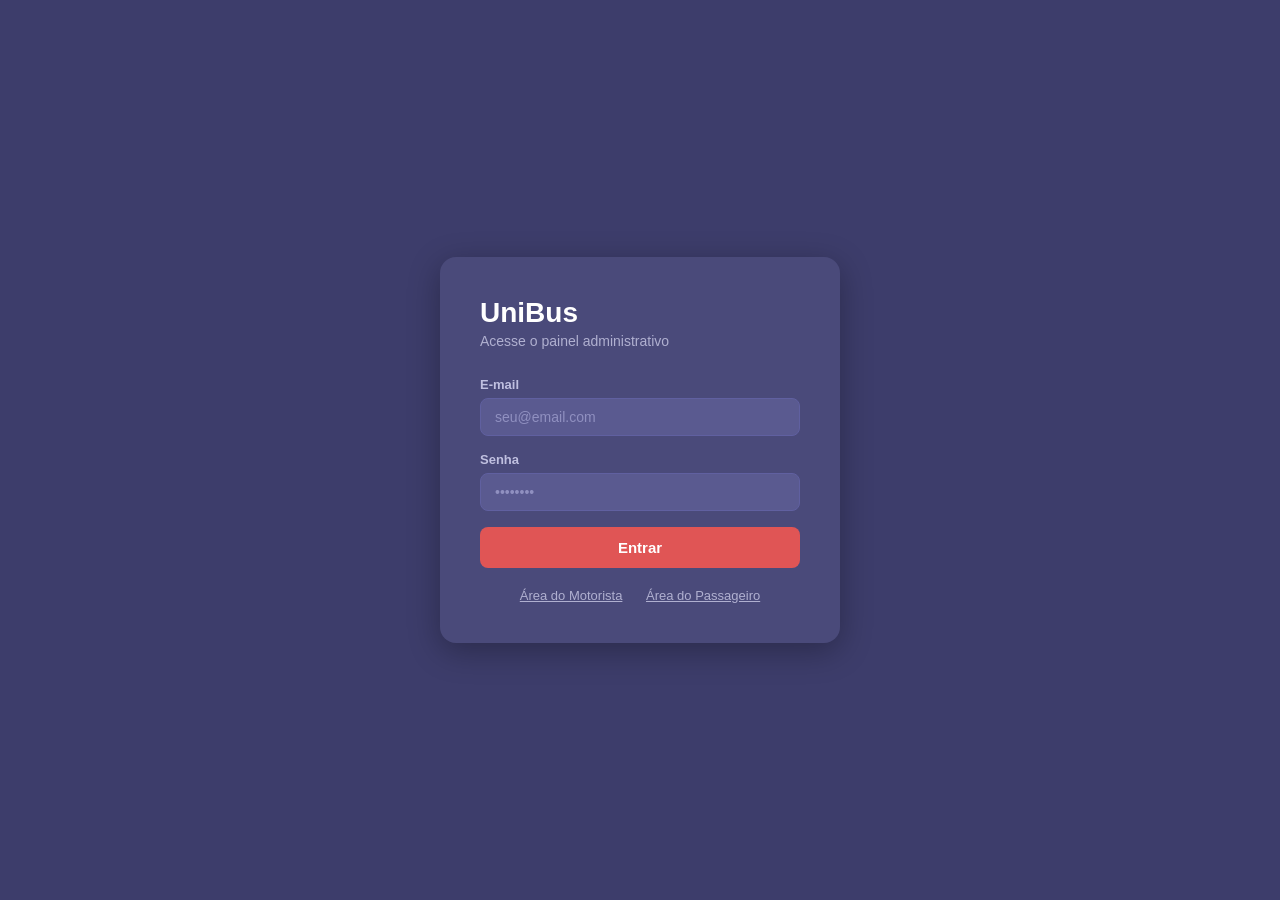
<file: web/index.html>
<!DOCTYPE html>
<html lang="pt-BR">
<head>
    <meta charset="UTF-8">
    <meta name="viewport" content="width=device-width, initial-scale=1.0">
    <title>UniBus — Login</title>
    <link rel="stylesheet" href="css/style.css">
</head>
<body>
    <div class="login-wrapper">
        <div class="login-card">
            <h1>UniBus</h1>
            <p>Acesse o painel administrativo</p>

            <div id="alert" class="alert alert-error" style="display:none;"></div>

            <div class="form-group">
                <label>E-mail</label>
                <input type="email" id="email" placeholder="seu@email.com">
            </div>

            <div class="form-group">
                <label>Senha</label>
                <input type="password" id="senha" placeholder="••••••••">
            </div>

            <button class="btn btn-primary" onclick="login()">Entrar</button>
            <div style="text-align:center; margin-top:20px; font-size:13px;">
            <a href="motorista/login.html" style="color:#b0b0d0; margin:0 10px;">Área do Motorista</a>
            <a href="passageiro/login.html" style="color:#b0b0d0; margin:0 10px;">Área do Passageiro</a>
</div>
        </div>
    </div>

    <script src="js/api.js"></script>
<script>
    async function login() {
        const email = document.getElementById('email').value;
        const senha = document.getElementById('senha').value;
        const alertBox = document.getElementById('alert');

        alertBox.style.display = 'none';

        if (!email || !senha) {
            alertBox.textContent = 'Preencha todos os campos.';
            alertBox.style.display = 'block';
            return;
        }

        const response = await api.post('/auth/login', { email, senha });

        if (!response || !response.ok) {
            alertBox.textContent = 'E-mail ou senha incorretos.';
            alertBox.style.display = 'block';
            return;
        }

        const data = await response.json();
        setToken(data.token);
        localStorage.setItem('usuario', data.nome);
        window.location.href = 'admin/dashboard.html';
    }

    if (getToken()) {
        window.location.href = 'admin/dashboard.html';
    }
</script>
</body>
</html>
</file>
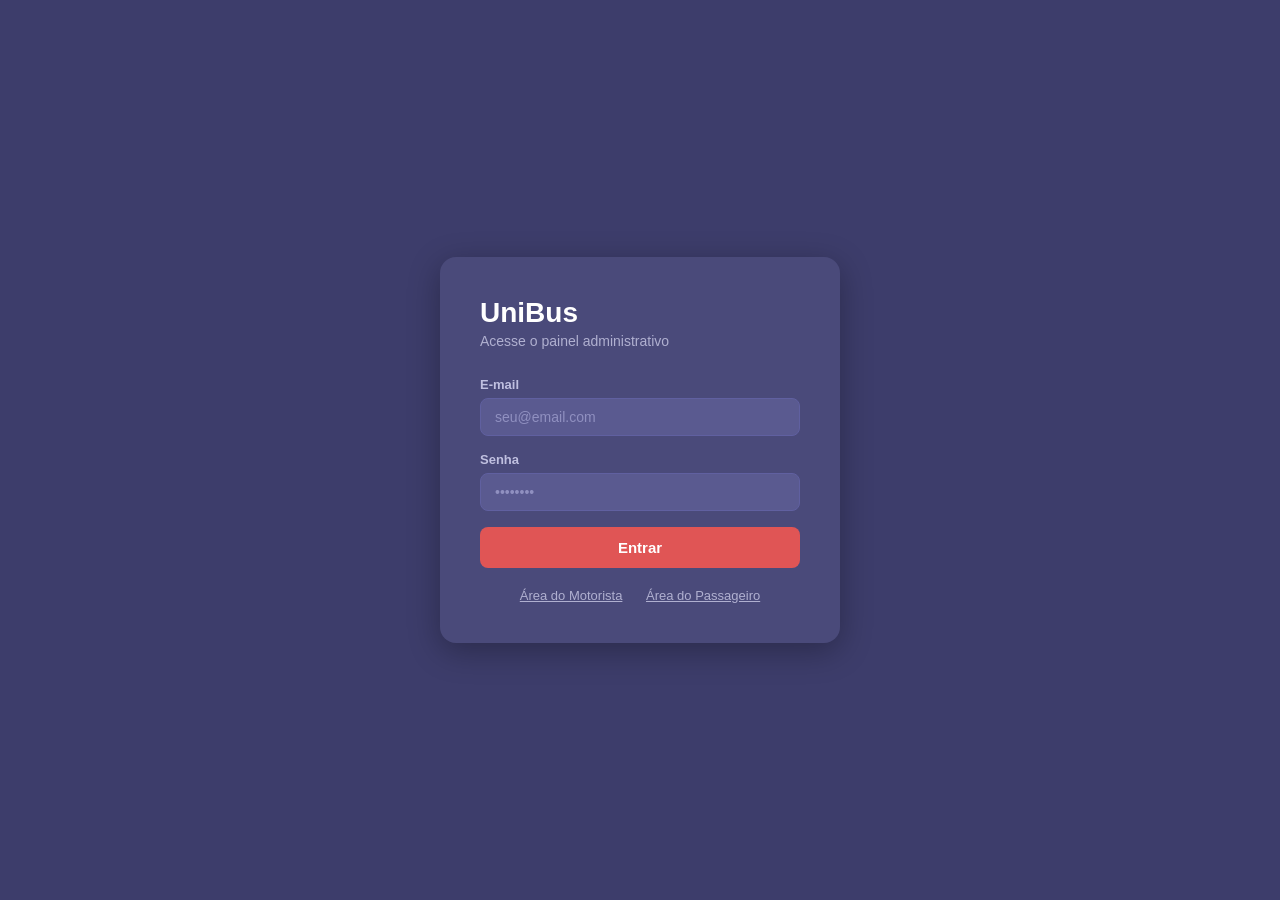
<file: web/admin/contratos.html>
<!DOCTYPE html>
<html lang="pt-BR">
<head>
    <meta charset="UTF-8">
    <meta name="viewport" content="width=device-width, initial-scale=1.0">
    <title>UniBus — Contratos</title>
    <link rel="stylesheet" href="../css/style.css">
</head>
<body>
    <nav class="navbar">
        <h2>UniBus</h2>
        <div style="display:flex; align-items:center; gap:16px;">
            <a href="dashboard.html" class="nav-link">Dashboard</a>
            <a href="motoristas.html" class="nav-link">Motoristas</a>
            <a href="rotas.html" class="nav-link">Rotas</a>
            <a href="contratos.html" class="nav-link">Contratos</a>
            <span id="nomeAdmin"></span>
            <button onclick="logout()">Sair</button>
        </div>
    </nav>

    <div class="container">
        <div class="grid-3" style="margin-top:24px;">
            <div class="stat-card">
                <div class="number" id="totalVigentes">—</div>
                <div class="label">Vigentes</div>
            </div>
            <div class="stat-card" style="border: 1px solid #f0a500;">
                <div class="number" id="totalAExpirar" style="color:#f0a500;">—</div>
                <div class="label">A Expirar</div>
            </div>
            <div class="stat-card" style="border: 1px solid #e05555;">
                <div class="number" id="totalExpirados" style="color:#e05555;">—</div>
                <div class="label">Expirados</div>
            </div>
        </div>

        <div class="table-wrapper">
            <div style="display:flex; justify-content:space-between; align-items:center; margin-bottom:16px;">
                <h2>Contratos</h2>
                <button class="btn btn-danger" onclick="abrirModal()">+ Novo Contrato</button>
            </div>

            <div style="display:flex; gap:10px; margin-bottom:16px;">
                <button class="btn btn-secondary" onclick="filtrar('todos')">Todos</button>
                <button class="btn btn-success" onclick="filtrar('VIGENTE')">Vigentes</button>
                <button class="btn btn-secondary" style="background:#f0a500;" onclick="filtrar('A_EXPIRAR')">A Expirar</button>
                <button class="btn btn-danger" onclick="filtrar('EXPIRADO')">Expirados</button>
            </div>

            <table>
                <thead>
                    <tr>
                        <th>Passageiro</th>
                        <th>Rota</th>
                        <th>Início</th>
                        <th>Fim</th>
                        <th>Status</th>
                        <th>Ações</th>
                    </tr>
                </thead>
                <tbody id="tabelaContratos"></tbody>
            </table>
        </div>
    </div>

    <!-- Modal novo contrato -->
    <div class="modal-overlay" id="modal">
        <div class="modal">
            <h3>Novo Contrato</h3>
            <div class="form-group">
                <label>Passageiro</label>
                <select id="passageiroId"></select>
            </div>
            <div class="form-group">
                <label>Rota</label>
                <select id="rotaId"></select>
            </div>
            <div class="form-group">
                <label>Data de Início</label>
                <input type="date" id="dataInicio">
            </div>
            <div class="form-group">
                <label>Data de Fim</label>
                <input type="date" id="dataFim">
            </div>
            <div class="modal-actions">
                <button class="btn btn-secondary" onclick="fecharModal()">Cancelar</button>
                <button class="btn btn-danger" onclick="criarContrato()">Salvar</button>
            </div>
        </div>
    </div>

    <!-- Modal renovar -->
    <div class="modal-overlay" id="modalRenovar">
        <div class="modal">
            <h3>Renovar Contrato</h3>
            <input type="hidden" id="contratoIdRenovar">
            <div class="form-group">
                <label>Nova Data de Fim</label>
                <input type="date" id="novaDataFim">
            </div>
            <div class="modal-actions">
                <button class="btn btn-secondary" onclick="fecharModalRenovar()">Cancelar</button>
                <button class="btn btn-success" onclick="renovarContrato()">Renovar</button>
            </div>
        </div>
    </div>

    <script src="../js/api.js"></script>
    <script>
        if (!getToken()) window.location.href = '../index.html';
        document.getElementById('nomeAdmin').textContent = localStorage.getItem('usuario') || 'Admin';

        let todosContratos = [];

        async function carregarDados() {
            const [contratos, passageiros, rotas] = await Promise.all([
                api.get('/contratos').then(r => r.json()),
                api.get('/passageiros').then(r => r.json()),
                api.get('/rotas').then(r => r.json()),
            ]);

            todosContratos = contratos;

            document.getElementById('totalVigentes').textContent = contratos.filter(c => c.status === 'VIGENTE').length;
            document.getElementById('totalAExpirar').textContent = contratos.filter(c => c.status === 'A_EXPIRAR').length;
            document.getElementById('totalExpirados').textContent = contratos.filter(c => c.status === 'EXPIRADO').length;

            const selectPassageiro = document.getElementById('passageiroId');
            selectPassageiro.innerHTML = passageiros.map(p => `<option value="${p.id}">${p.nome}</option>`).join('');

            const selectRota = document.getElementById('rotaId');
            selectRota.innerHTML = rotas.map(r => `<option value="${r.id}">${r.nome}</option>`).join('');

            renderTabela(contratos);
        }

        function renderTabela(contratos) {
            const tbody = document.getElementById('tabelaContratos');
            tbody.innerHTML = contratos.map(c => `
                <tr>
                    <td>${c.passageiroNome}</td>
                    <td>${c.rotaNome}</td>
                    <td>${c.dataInicio}</td>
                    <td>${c.dataFim}</td>
                    <td><span class="badge ${badgeClass(c.status)}">${statusLabel(c.status)}</span></td>
                    <td>
                        <button class="btn btn-success" style="padding:4px 10px; font-size:12px;" onclick="abrirRenovar(${c.id})">Renovar</button>
                    </td>
                </tr>
            `).join('');
        }

        function filtrar(status) {
            if (status === 'todos') return renderTabela(todosContratos);
            renderTabela(todosContratos.filter(c => c.status === status));
        }

        function badgeClass(status) {
            if (status === 'VIGENTE') return 'badge-success';
            if (status === 'A_EXPIRAR') return 'badge-warning';
            return 'badge-danger';
        }

        function statusLabel(status) {
            if (status === 'VIGENTE') return 'Vigente';
            if (status === 'A_EXPIRAR') return 'A Expirar';
            return 'Expirado';
        }

        function abrirModal() {
            document.getElementById('modal').classList.add('active');
        }

        function fecharModal() {
            document.getElementById('modal').classList.remove('active');
        }

        function abrirRenovar(id) {
            document.getElementById('contratoIdRenovar').value = id;
            document.getElementById('modalRenovar').classList.add('active');
        }

        function fecharModalRenovar() {
            document.getElementById('modalRenovar').classList.remove('active');
        }

        async function criarContrato() {
            const body = {
                passageiroId: parseInt(document.getElementById('passageiroId').value),
                rotaId: parseInt(document.getElementById('rotaId').value),
                dataInicio: document.getElementById('dataInicio').value,
                dataFim: document.getElementById('dataFim').value,
            };
            const response = await api.post('/contratos', body);
            if (response && response.ok) {
                fecharModal();
                carregarDados();
            }
        }

        async function renovarContrato() {
            const id = document.getElementById('contratoIdRenovar').value;
            const novaDataFim = document.getElementById('novaDataFim').value;
            const response = await api.patch(`/contratos/${id}/renovar?novaDataFim=${novaDataFim}`);
            if (response && response.ok) {
                fecharModalRenovar();
                carregarDados();
            }
        }

        carregarDados();
    </script>
</body>
</html>
</file>
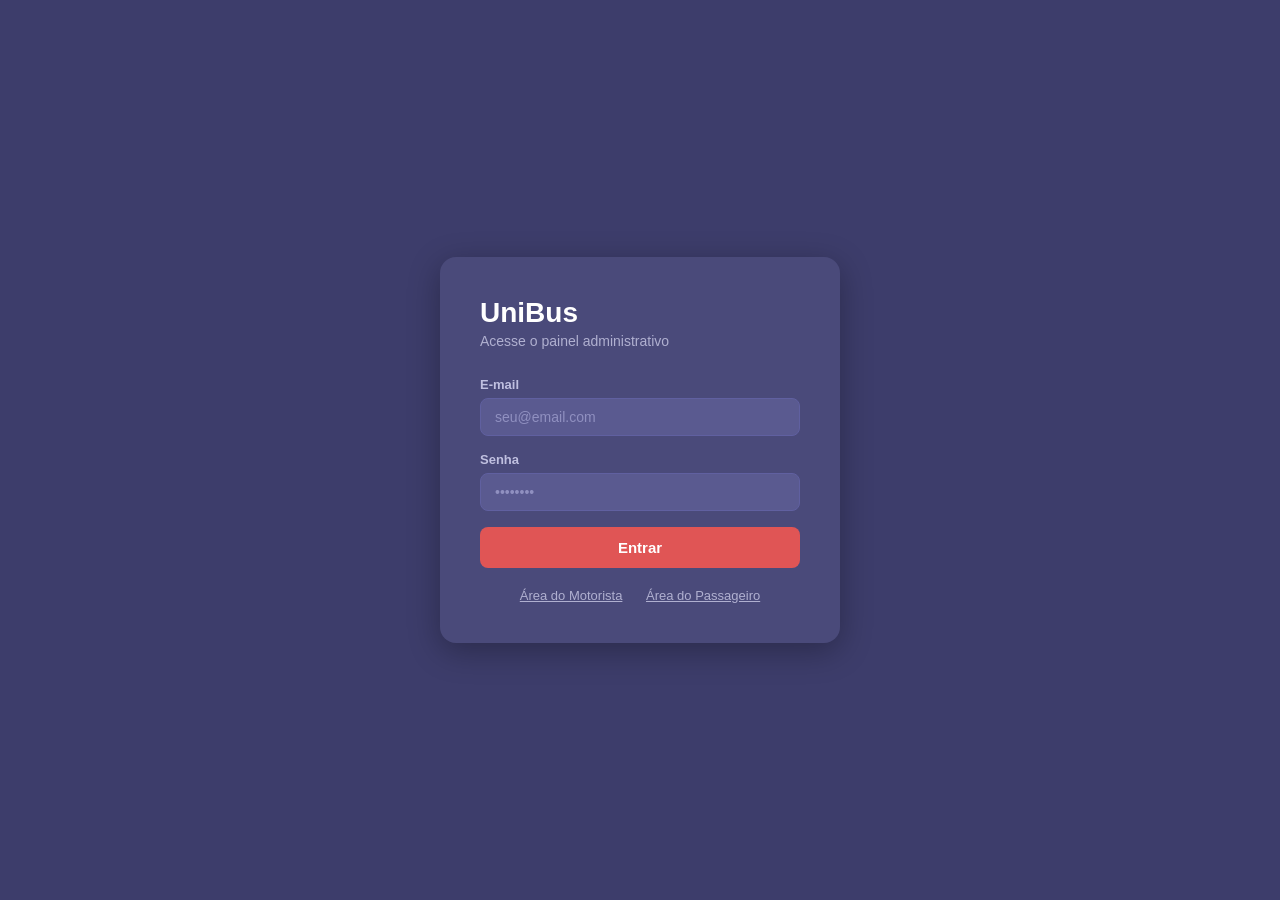
<file: web/admin/dashboard.html>
<!DOCTYPE html>
<html lang="pt-BR">
<head>
    <meta charset="UTF-8">
    <meta name="viewport" content="width=device-width, initial-scale=1.0">
    <title>UniBus — Dashboard</title>
    <link rel="stylesheet" href="../css/style.css">
</head>
<body>
    <nav class="navbar">
        <h2>UniBus</h2>
        <div style="display:flex; align-items:center; gap:16px;">
            <a href="motoristas.html" class="nav-link">Motoristas</a>
            <a href="rotas.html" class="nav-link">Rotas</a>
            <a href="contratos.html" class="nav-link">Contratos</a>
            <span id="nomeAdmin"></span>
            <button onclick="logout()">Sair</button>
        </div>
    </nav>

    <div class="container">
        <div class="grid-3" style="margin-top:24px;">
            <div class="stat-card" onclick="window.location.href='motoristas.html'" style="cursor:pointer;">
                <div class="number" id="totalMotoristas">—</div>
                <div class="label">Motoristas</div>
            </div>
            <div class="stat-card" onclick="window.location.href='rotas.html'" style="cursor:pointer;">
                <div class="number" id="totalRotas">—</div>
                <div class="label">Rotas</div>
            </div>
            <div class="stat-card" onclick="window.location.href='contratos.html'" style="cursor:pointer;">
                <div class="number" id="totalContratos">—</div>
                <div class="label">Contratos</div>
            </div>
        </div>

        <div class="table-wrapper">
            <div style="display:flex; justify-content:space-between; align-items:center; margin-bottom:16px;">
                <h2>Motoristas</h2>
                <button class="btn btn-danger" onclick="window.location.href='motoristas.html'">Ver todos</button>
            </div>
            <table>
                <thead>
                    <tr>
                        <th>Nome</th>
                        <th>Email</th>
                        <th>CNH</th>
                        <th>Vencimento CNH</th>
                        <th>Status</th>
                    </tr>
                </thead>
                <tbody id="tabelaMotoristas"></tbody>
            </table>
        </div>
    </div>

    <script src="../js/api.js"></script>
    <script>
        if (!getToken()) window.location.href = '../index.html';

        document.getElementById('nomeAdmin').textContent = localStorage.getItem('usuario') || 'Admin';

        async function carregarDados() {
            const [motoristas, rotas] = await Promise.all([
                api.get('/motoristas').then(r => r.json()),
                api.get('/rotas').then(r => r.json()),
            ]);

            document.getElementById('totalMotoristas').textContent = motoristas.length;
            document.getElementById('totalRotas').textContent = rotas.length;
            document.getElementById('totalContratos').textContent = '—';

            const tbody = document.getElementById('tabelaMotoristas');
            tbody.innerHTML = motoristas.map(m => `
                <tr>
                    <td>${m.nome}</td>
                    <td>${m.email}</td>
                    <td>${m.numeroCnh || '—'}</td>
                    <td>${m.vencimentoCnh || '—'}</td>
                    <td><span class="badge ${m.ativo ? 'badge-success' : 'badge-danger'}">${m.ativo ? 'Ativo' : 'Inativo'}</span></td>
                </tr>
            `).join('');
        }

        carregarDados();
    </script>
</body>
</html>
</file>
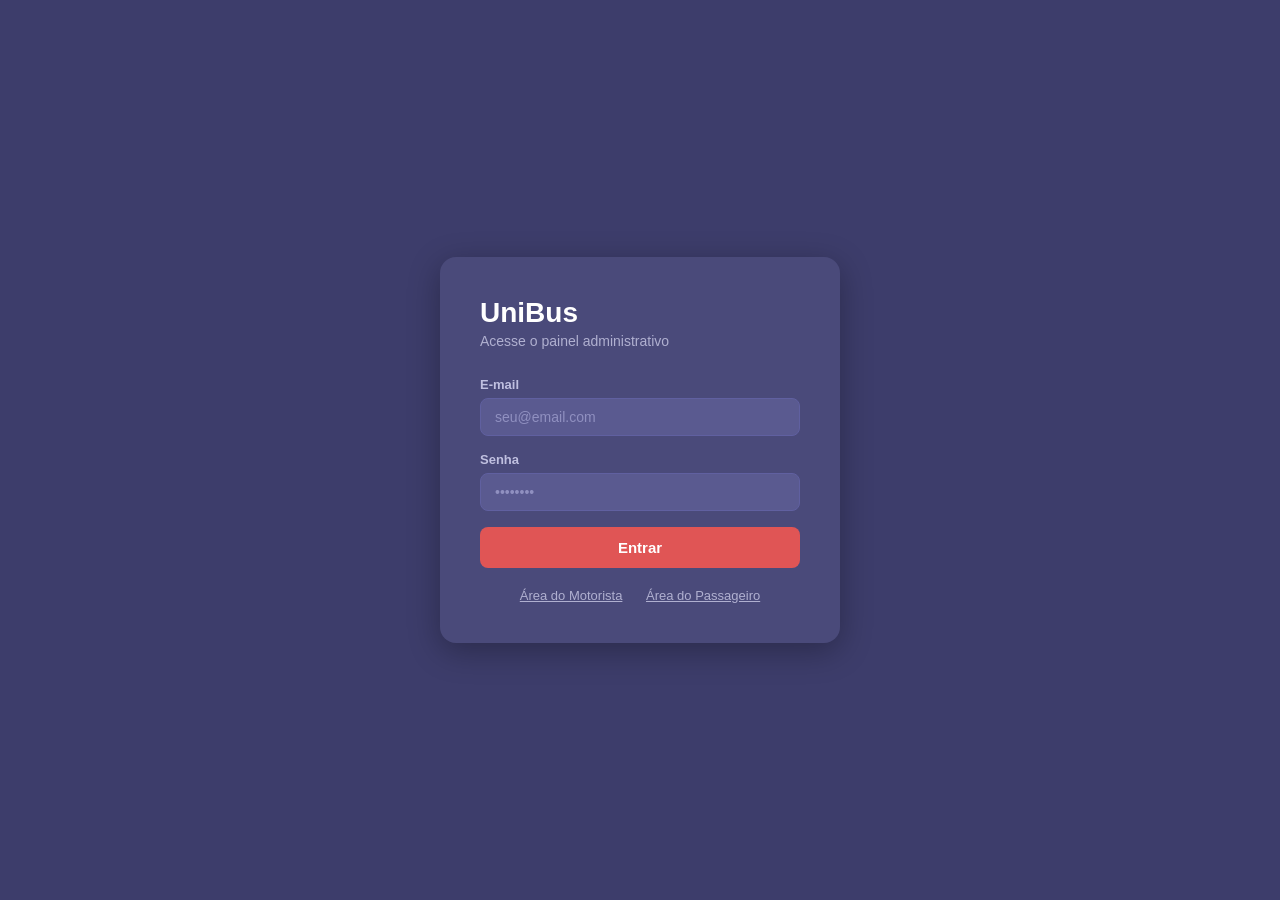
<file: web/admin/motoristas.html>
<!DOCTYPE html>
<html lang="pt-BR">
<head>
    <meta charset="UTF-8">
    <meta name="viewport" content="width=device-width, initial-scale=1.0">
    <title>UniBus — Motoristas</title>
    <link rel="stylesheet" href="../css/style.css">
</head>
<body>
    <nav class="navbar">
        <h2>UniBus</h2>
        <div style="display:flex; align-items:center; gap:16px;">
            <a href="dashboard.html" class="nav-link">Dashboard</a>
            <a href="motoristas.html" class="nav-link">Motoristas</a>
            <a href="rotas.html" class="nav-link">Rotas</a>
            <a href="contratos.html" class="nav-link">Contratos</a>
            <span id="nomeAdmin"></span>
            <button onclick="logout()">Sair</button>
        </div>
    </nav>

    <div class="container">
        <div class="table-wrapper" style="margin-top:24px;">
            <div style="display:flex; justify-content:space-between; align-items:center; margin-bottom:16px;">
                <h2>Motoristas</h2>
                <button class="btn btn-danger" onclick="abrirModal()">+ Novo Motorista</button>
            </div>
            <table>
                <thead>
                    <tr>
                        <th>Nome</th>
                        <th>Email</th>
                        <th>Telefone</th>
                        <th>CNH</th>
                        <th>Vencimento CNH</th>
                        <th>Status</th>
                        <th>Ações</th>
                    </tr>
                </thead>
                <tbody id="tabelaMotoristas"></tbody>
            </table>
        </div>
    </div>

    <!-- Modal novo motorista -->
    <div class="modal-overlay" id="modal">
        <div class="modal">
            <h3 id="modalTitulo">Novo Motorista</h3>
            <input type="hidden" id="motoristaId">
            <div class="form-group">
                <label>Nome</label>
                <input type="text" id="nome" placeholder="Nome completo">
            </div>
            <div class="form-group">
                <label>Email</label>
                <input type="email" id="email" placeholder="email@exemplo.com">
            </div>
            <div class="form-group" id="senhaGroup">
                <label>Senha</label>
                <input type="password" id="senha" placeholder="••••••••">
            </div>
            <div class="form-group">
                <label>CPF</label>
                <input type="text" id="cpf" placeholder="00000000000">
            </div>
            <div class="form-group">
                <label>Telefone</label>
                <input type="text" id="telefone" placeholder="48999999999">
            </div>
            <div class="form-group">
                <label>Número CNH</label>
                <input type="text" id="numeroCnh" placeholder="00000000000">
            </div>
            <div class="form-group">
                <label>Vencimento CNH</label>
                <input type="date" id="vencimentoCnh">
            </div>
            <div class="modal-actions">
                <button class="btn btn-secondary" onclick="fecharModal()">Cancelar</button>
                <button class="btn btn-danger" id="btnSalvar" onclick="salvar()">Salvar</button>
            </div>
        </div>
    </div>

    <script src="../js/api.js"></script>
    <script>
        if (!getToken()) window.location.href = '../index.html';
        document.getElementById('nomeAdmin').textContent = localStorage.getItem('usuario') || 'Admin';

        let modoEdicao = false;

        async function carregarMotoristas() {
            const motoristas = await api.get('/motoristas').then(r => r.json());
            const tbody = document.getElementById('tabelaMotoristas');
            tbody.innerHTML = motoristas.map(m => `
                <tr>
                    <td>${m.nome}</td>
                    <td>${m.email}</td>
                    <td>${m.telefone || '—'}</td>
                    <td>${m.numeroCnh || '—'}</td>
                    <td>${m.vencimentoCnh || '—'}</td>
                    <td><span class="badge ${m.ativo ? 'badge-success' : 'badge-danger'}">${m.ativo ? 'Ativo' : 'Inativo'}</span></td>
                    <td style="display:flex; gap:8px;">
                        <button class="btn btn-secondary" style="padding:4px 10px; font-size:12px;" onclick="abrirEdicao(${m.id}, '${m.nome}', '${m.email}', '${m.telefone || ''}', '${m.numeroCnh || ''}', '${m.vencimentoCnh || ''}')">Editar</button>
                        ${m.ativo ? `<button class="btn btn-danger" style="padding:4px 10px; font-size:12px;" onclick="desativar(${m.id})">Desativar</button>` : ''}
                    </td>
                </tr>
            `).join('');
        }

        function abrirModal() {
            modoEdicao = false;
            document.getElementById('modalTitulo').textContent = 'Novo Motorista';
            document.getElementById('motoristaId').value = '';
            document.getElementById('nome').value = '';
            document.getElementById('email').value = '';
            document.getElementById('senha').value = '';
            document.getElementById('cpf').value = '';
            document.getElementById('telefone').value = '';
            document.getElementById('numeroCnh').value = '';
            document.getElementById('vencimentoCnh').value = '';
            document.getElementById('senhaGroup').style.display = 'block';
            document.getElementById('email').disabled = false;
            document.getElementById('cpf').disabled = false;
            document.getElementById('modal').classList.add('active');
        }

        function abrirEdicao(id, nome, email, telefone, numeroCnh, vencimentoCnh) {
            modoEdicao = true;
            document.getElementById('modalTitulo').textContent = 'Editar Motorista';
            document.getElementById('motoristaId').value = id;
            document.getElementById('nome').value = nome;
            document.getElementById('email').value = email;
            document.getElementById('telefone').value = telefone;
            document.getElementById('numeroCnh').value = numeroCnh;
            document.getElementById('vencimentoCnh').value = vencimentoCnh;
            document.getElementById('senhaGroup').style.display = 'none';
            document.getElementById('email').disabled = true;
            document.getElementById('cpf').disabled = true;
            document.getElementById('modal').classList.add('active');
        }

        function fecharModal() {
            document.getElementById('modal').classList.remove('active');
        }

        async function salvar() {
            if (modoEdicao) {
                const id = document.getElementById('motoristaId').value;
                const body = {
                    nome: document.getElementById('nome').value,
                    telefone: document.getElementById('telefone').value,
                    numeroCnh: document.getElementById('numeroCnh').value,
                    vencimentoCnh: document.getElementById('vencimentoCnh').value,
                };
                const response = await api.put(`/motoristas/${id}`, body);
                if (response && response.ok) { fecharModal(); carregarMotoristas(); }
            } else {
                const body = {
                    nome: document.getElementById('nome').value,
                    email: document.getElementById('email').value,
                    senha: document.getElementById('senha').value,
                    cpf: document.getElementById('cpf').value,
                    telefone: document.getElementById('telefone').value,
                    numeroCnh: document.getElementById('numeroCnh').value,
                    vencimentoCnh: document.getElementById('vencimentoCnh').value,
                };
                const response = await api.post('/motoristas', body);
                if (response && response.ok) { fecharModal(); carregarMotoristas(); }
            }
        }

        async function desativar(id) {
            if (!confirm('Desativar este motorista?')) return;
            const response = await api.delete(`/motoristas/${id}`);
            if (response && response.ok) carregarMotoristas();
        }

        carregarMotoristas();
    </script>
</body>
</html>
</file>
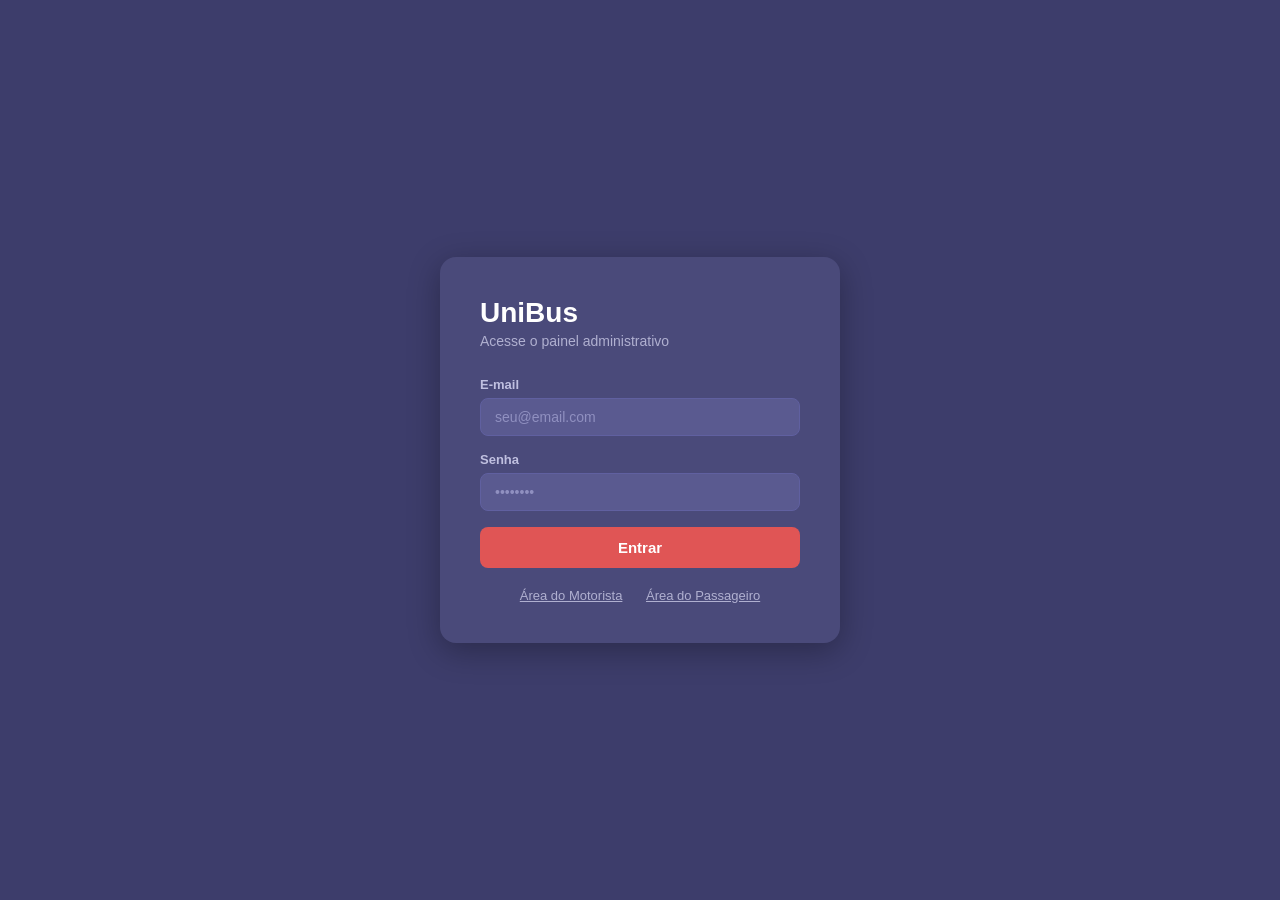
<file: web/admin/rotas.html>
<!DOCTYPE html>
<html lang="pt-BR">
<head>
    <meta charset="UTF-8">
    <meta name="viewport" content="width=device-width, initial-scale=1.0">
    <title>UniBus — Rotas</title>
    <link rel="stylesheet" href="../css/style.css">
</head>
<body>
    <nav class="navbar">
        <h2>UniBus</h2>
        <div style="display:flex; align-items:center; gap:16px;">
            <a href="dashboard.html" class="nav-link">Inicio</a>
            <a href="motoristas.html" class="nav-link">Motoristas</a>
            <a href="rotas.html" class="nav-link">Rotas</a>
            <a href="contratos.html" class="nav-link">Contratos</a>
            <span id="nomeAdmin"></span>
            <button onclick="logout()">Sair</button>
        </div>
    </nav>

    <div class="container">
        <div class="table-wrapper" style="margin-top:24px;">
            <div style="display:flex; justify-content:space-between; align-items:center; margin-bottom:16px;">
                <h2>Rotas</h2>
                <button class="btn btn-danger" onclick="abrirModal()">+ Nova Rota</button>
            </div>
            <table>
                <thead>
                    <tr>
                        <th>Nome</th>
                        <th>Descrição</th>
                        <th>Saída</th>
                        <th>Retorno</th>
                        <th>Status</th>
                        <th>Ações</th>
                    </tr>
                </thead>
                <tbody id="tabelaRotas"></tbody>
            </table>
        </div>

        <!-- Seção de passageiros da rota -->
        <div class="table-wrapper" id="secaoPassageiros" style="display:none;">
            <div style="display:flex; justify-content:space-between; align-items:center; margin-bottom:16px;">
                <h2 id="tituloPassageiros">Passageiros</h2>
                <button class="btn btn-secondary" onclick="fecharPassageiros()">Fechar</button>
            </div>
            <table>
                <thead>
                    <tr>
                        <th>Nome</th>
                        <th>Email</th>
                        <th>Endereço Padrão</th>
                        <th>Status</th>
                    </tr>
                </thead>
                <tbody id="tabelaPassageiros"></tbody>
            </table>
        </div>
    </div>

    <!-- Modal nova rota -->
    <div class="modal-overlay" id="modal">
        <div class="modal">
            <h3>Nova Rota</h3>
            <div class="form-group">
                <label>Nome</label>
                <input type="text" id="nome" placeholder="Nome da rota">
            </div>
            <div class="form-group">
                <label>Descrição</label>
                <input type="text" id="descricao" placeholder="Descrição">
            </div>
            <div class="form-group">
                <label>Horário de Saída</label>
                <input type="time" id="horarioSaida">
            </div>
            <div class="form-group">
                <label>Horário de Retorno</label>
                <input type="time" id="horarioRetorno">
            </div>
            <div class="modal-actions">
                <button class="btn btn-secondary" onclick="fecharModal()">Cancelar</button>
                <button class="btn btn-danger" onclick="criarRota()">Salvar</button>
            </div>
        </div>
    </div>

    <script src="../js/api.js"></script>
    <script>
        if (!getToken()) window.location.href = '../index.html';
        document.getElementById('nomeAdmin').textContent = localStorage.getItem('usuario') || 'Admin';

        let todasRotas = [];
        let todosPassageiros = [];

        async function carregarDados() {
            const [rotas, passageiros] = await Promise.all([
                api.get('/rotas').then(r => r.json()),
                api.get('/passageiros').then(r => r.json()),
            ]);

            todasRotas = rotas;
            todosPassageiros = passageiros;

            renderRotas(rotas);
        }

        function renderRotas(rotas) {
            const tbody = document.getElementById('tabelaRotas');
            tbody.innerHTML = rotas.map(r => `
                <tr>
                    <td>${r.nome}</td>
                    <td>${r.descricao || '—'}</td>
                    <td>${r.horarioSaida || '—'}</td>
                    <td>${r.horarioRetorno || '—'}</td>
                    <td><span class="badge ${r.ativa ? 'badge-success' : 'badge-danger'}">${r.ativa ? 'Ativa' : 'Inativa'}</span></td>
                    <td style="display:flex; gap:8px;">
                        <button class="btn btn-secondary" style="padding:4px 10px; font-size:12px;" onclick="verPassageiros(${r.id}, '${r.nome}')">Passageiros</button>
                        <button class="btn btn-danger" style="padding:4px 10px; font-size:12px;" onclick="desativarRota(${r.id})">Desativar</button>
                    </td>
                </tr>
            `).join('');
        }

        function verPassageiros(rotaId, rotaNome) {
            const passageiros = todosPassageiros.filter(p => p.rotaId === rotaId);
            document.getElementById('tituloPassageiros').textContent = `Passageiros — ${rotaNome}`;
            const tbody = document.getElementById('tabelaPassageiros');
            tbody.innerHTML = passageiros.length === 0
                ? `<tr><td colspan="4" style="text-align:center; color:#9090c0;">Nenhum passageiro nesta rota</td></tr>`
                : passageiros.map(p => `
                    <tr>
                        <td>${p.nome}</td>
                        <td>${p.email}</td>
                        <td>${p.enderecoPadrao || '—'}</td>
                        <td><span class="badge ${p.ativo ? 'badge-success' : 'badge-danger'}">${p.ativo ? 'Ativo' : 'Inativo'}</span></td>
                    </tr>
                `).join('');
            document.getElementById('secaoPassageiros').style.display = 'block';
            document.getElementById('secaoPassageiros').scrollIntoView({ behavior: 'smooth' });
        }

        function fecharPassageiros() {
            document.getElementById('secaoPassageiros').style.display = 'none';
        }

        async function desativarRota(id) {
            if (!confirm('Desativar esta rota?')) return;
            const response = await api.delete(`/rotas/${id}`);
            if (response && response.ok) carregarDados();
        }

        function abrirModal() {
            document.getElementById('modal').classList.add('active');
        }

        function fecharModal() {
            document.getElementById('modal').classList.remove('active');
        }

        async function criarRota() {
            const body = {
                nome: document.getElementById('nome').value,
                descricao: document.getElementById('descricao').value,
                horarioSaida: document.getElementById('horarioSaida').value,
                horarioRetorno: document.getElementById('horarioRetorno').value,
            };
            const response = await api.post('/rotas', body);
            if (response && response.ok) {
                fecharModal();
                carregarDados();
            }
        }

        carregarDados();
    </script>
</body>
</html>
</file>
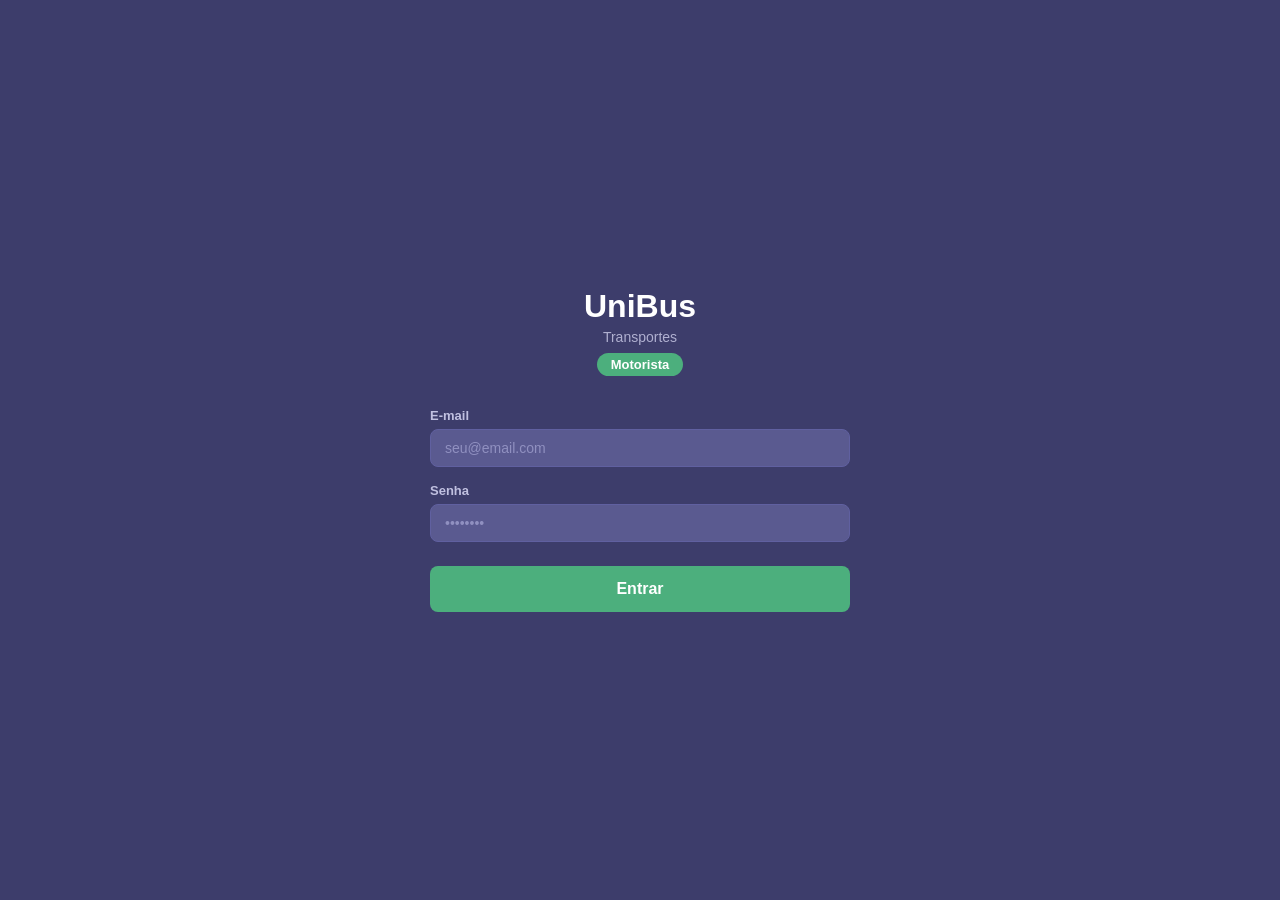
<file: web/motorista/login.html>
<!DOCTYPE html>
<html lang="pt-BR">
<head>
    <meta charset="UTF-8">
    <meta name="viewport" content="width=device-width, initial-scale=1.0">
    <title>UniBus — Motorista</title>
    <link rel="stylesheet" href="../css/style.css">
    <style>
        body {
            background-color: #3d3d6b;
            display: flex;
            justify-content: center;
            align-items: center;
            min-height: 100vh;
            padding: 24px;
        }

        .login-mobile {
            width: 100%;
            max-width: 420px;
        }

        .logo-area {
            text-align: center;
            margin-bottom: 32px;
        }

        .logo-area h1 {
            font-size: 32px;
            font-weight: 800;
            color: #fff;
        }

        .logo-area p {
            color: #b0b0d0;
            font-size: 14px;
            margin-top: 4px;
        }

        .role-badge {
            display: inline-block;
            background-color: #4caf7d;
            color: white;
            padding: 4px 14px;
            border-radius: 20px;
            font-size: 13px;
            font-weight: 600;
            margin-top: 8px;
        }
    </style>
</head>
<body>
    <div class="login-mobile">
        <div class="logo-area">
            <h1>UniBus</h1>
            <p>Transportes</p>
            <span class="role-badge">Motorista</span>
        </div>

        <div id="alertBox" class="alert alert-error" style="display:none;"></div>

        <div class="form-group">
            <label>E-mail</label>
            <input type="email" id="email" placeholder="seu@email.com">
        </div>

        <div class="form-group">
            <label>Senha</label>
            <input type="password" id="senha" placeholder="••••••••">
        </div>

        <button class="btn btn-success" style="width:100%; padding:14px; font-size:16px; margin-top:8px;" onclick="login()">
            Entrar
        </button>
    </div>

    <script>
    window.getToken = () => localStorage.getItem('tokenMotorista');
</script>
<script src="../js/api.js"></script>
<script>
    if (localStorage.getItem('tokenMotorista')) {
        window.location.href = 'roteiro.html';
    }

    async function login() {
        const email = document.getElementById('email').value;
        const senha = document.getElementById('senha').value;
        const alertBox = document.getElementById('alertBox');

        alertBox.style.display = 'none';

        if (!email || !senha) {
            alertBox.textContent = 'Preencha todos os campos.';
            alertBox.style.display = 'block';
            return;
        }

        const response = await api.post('/auth/motorista/login', { email, senha });

        if (!response || !response.ok) {
            alertBox.textContent = 'E-mail ou senha incorretos.';
            alertBox.style.display = 'block';
            return;
        }

        const data = await response.json();
        localStorage.setItem('tokenMotorista', data.token);
        localStorage.setItem('motorista', JSON.stringify({
            id: data.id,
            nome: data.nome,
            email: data.email
        }));
        window.location.href = 'roteiro.html';
    }
</script>

</body>
</html>
</file>
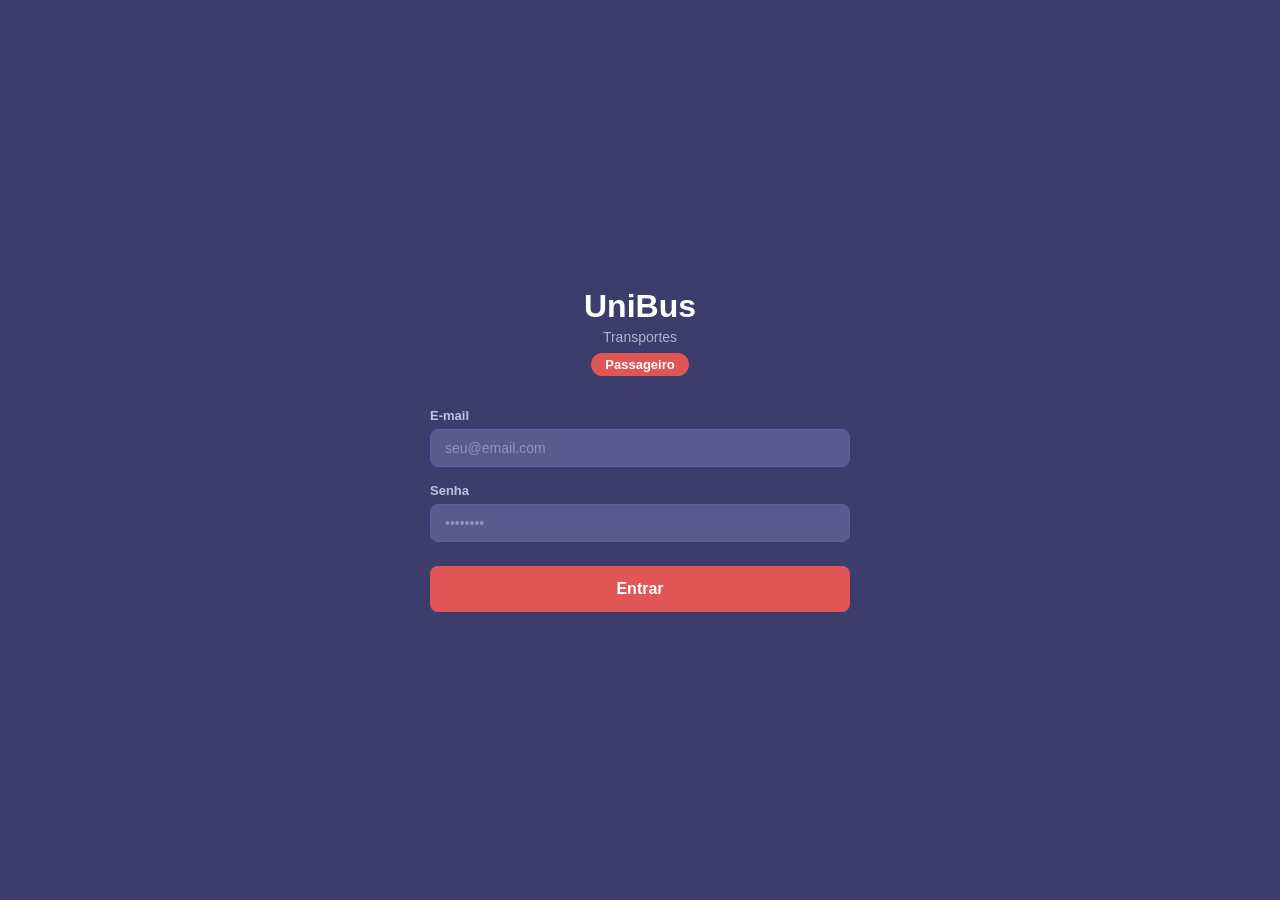
<file: web/passageiro/home.html>
<!DOCTYPE html>
<html lang="pt-BR">
<head>
    <meta charset="UTF-8">
    <meta name="viewport" content="width=device-width, initial-scale=1.0">
    <title>UniBus — Passageiro</title>
    <link rel="stylesheet" href="../css/style.css">
    <style>
        body { padding-bottom: 100px; }

        .header-mobile {
            background-color: #2d2d55;
            padding: 16px 20px;
            display: flex;
            justify-content: space-between;
            align-items: center;
        }

        .header-mobile h2 { font-size: 18px; color: #fff; }
        .header-mobile span { font-size: 13px; color: #b0b0d0; }

        .container-mobile { padding: 16px 20px; }

        .info-card {
            background-color: #4a4a7a;
            border-radius: 12px;
            padding: 20px;
            margin-bottom: 16px;
        }

        .info-card h3 {
            font-size: 14px;
            color: #b0b0d0;
            margin-bottom: 8px;
        }

        .info-card p {
            font-size: 16px;
            font-weight: 600;
            color: #fff;
        }

        .btn-confirmar {
            position: fixed;
            bottom: 20px;
            left: 20px;
            right: 20px;
            padding: 18px;
            font-size: 16px;
            font-weight: 700;
            border-radius: 12px;
            border: none;
            cursor: pointer;
            background-color: #e05555;
            color: white;
        }

        .btn-confirmar.confirmado {
            background-color: #4caf7d;
        }

        .btn-confirmar.cancelado {
            background-color: #7070a0;
        }

        .localizacao-info {
            background-color: #4a4a7a;
            border-radius: 12px;
            padding: 16px 20px;
            margin-bottom: 16px;
            display: flex;
            justify-content: space-between;
            align-items: center;
        }
    </style>
</head>
<body>
    <div class="header-mobile">
        <div>
            <h2>UniBus</h2>
            <span>Transportes</span>
        </div>
        <div style="display:flex; align-items:center; gap:12px;">
            <span id="nomePassageiro" style="color:#b0b0d0; font-size:13px;"></span>
            <button class="btn btn-secondary" style="padding:6px 12px; font-size:12px;" onclick="sair()">Sair</button>
        </div>
    </div>

    <div class="container-mobile">
        <div class="info-card">
            <h3>Acompanhe seu veículo</h3>
            <div id="localizacaoInfo" style="color:#9090c0; font-size:14px;">Viagem não iniciada</div>
        </div>

        <div class="info-card">
            <h3>Sua rota</h3>
            <p id="rotaNome">—</p>
        </div>

        <div class="info-card">
            <h3>Endereço de embarque</h3>
            <p id="enderecoDoDia">—</p>
            <button class="btn btn-secondary" style="margin-top:12px; font-size:13px; padding:8px 14px;" onclick="abrirAlterarEndereco()">
                Alterar local
            </button>
        </div>

        <div class="info-card">
            <h3>Status da presença</h3>
            <span id="statusPresenca" class="badge badge-warning">PENDENTE</span>
        </div>
    </div>

    <button class="btn-confirmar" id="btnConfirmar" onclick="acaoPresenca()">
        Confirmar presença
    </button>

    <!-- Modal selecionar viagem -->
    <div class="modal-overlay active" id="modalViagem">
        <div class="modal">
            <h3>Viagem do dia</h3>
            <div class="form-group">
                <label>Data</label>
                <input type="date" id="dataViagem">
            </div>
            <div class="form-group">
                <label>Viagem</label>
                <select id="viagemSelect">
                    <option value="">Selecione...</option>
                </select>
            </div>
            <div class="modal-actions">
                <button class="btn btn-danger" onclick="selecionarViagem()" style="width:100%; padding:14px;">Confirmar</button>
            </div>
        </div>
    </div>

    <!-- Modal alterar endereço -->
    <div class="modal-overlay" id="modalEndereco">
        <div class="modal">
            <h3>Alterar local de embarque</h3>
            <div class="form-group">
                <label>Novo endereço</label>
                <input type="text" id="novoEndereco" placeholder="Rua, número, bairro">
            </div>
            <div class="modal-actions">
                <button class="btn btn-secondary" onclick="fecharAlterarEndereco()">Cancelar</button>
                <button class="btn btn-danger" onclick="alterarEndereco()">Confirmar</button>
            </div>
        </div>
    </div>

    <script src="../js/api.js"></script>
    <script>
        const tokenPassageiro = localStorage.getItem('tokenPassageiro');
        if (!tokenPassageiro) window.location.href = 'login.html';

        window.getToken = () => localStorage.getItem('tokenPassageiro');

        const passageiro = JSON.parse(localStorage.getItem('passageiro') || '{}');
        document.getElementById('nomePassageiro').textContent = passageiro.nome || '';

        let viagemAtual = null;
        let confirmacaoAtual = null;
        let intervaloLocalizacao = null;

        const hoje = new Date().toISOString().split('T')[0];
        document.getElementById('dataViagem').value = hoje;
        document.getElementById('dataViagem').addEventListener('change', carregarViagens);

        async function carregarViagens() {
            const data = document.getElementById('dataViagem').value;
            const viagens = await api.get('/viagens').then(r => r.json());
            const passageiroData = await api.get(`/passageiros/${passageiro.id}`).then(r => r.json());
            const filtradas = viagens.filter(v => v.data === data && v.rotaId === passageiroData.rotaId);
            const select = document.getElementById('viagemSelect');
            if (filtradas.length === 0) {
                select.innerHTML = '<option value="">Nenhuma viagem para esta data</option>';
            } else {
                select.innerHTML = filtradas.map(v =>
                    `<option value="${v.id}">${v.rotaNome}</option>`
                ).join('');
            }
        }

        async function selecionarViagem() {
            const id = document.getElementById('viagemSelect').value;
            if (!id) return;
            const viagens = await api.get('/viagens').then(r => r.json());
            viagemAtual = viagens.find(v => v.id == id);
            document.getElementById('rotaNome').textContent = viagemAtual.rotaNome;
            document.getElementById('modalViagem').classList.remove('active');
            await carregarConfirmacao();
            iniciarPollingLocalizacao();
        }

        async function carregarConfirmacao() {
            const confirmacoes = await api.get(`/viagens/${viagemAtual.id}/confirmacoes`).then(r => r.json());
            confirmacaoAtual = confirmacoes.find(c => c.passageiroId === passageiro.id);

            if (confirmacaoAtual) {
                document.getElementById('statusPresenca').textContent = confirmacaoAtual.status;
                document.getElementById('statusPresenca').className = 'badge ' + (
                    confirmacaoAtual.status === 'CONFIRMADO' ? 'badge-success' : 'badge-danger'
                );
                document.getElementById('enderecoDoDia').textContent = confirmacaoAtual.enderecoDoDia || '—';
                atualizarBotao(confirmacaoAtual.status);
            } else {
                atualizarBotao('PENDENTE');
            }
        }

        function atualizarBotao(status) {
            const btn = document.getElementById('btnConfirmar');
            if (status === 'CONFIRMADO') {
                btn.textContent = 'Presença confirmada — Cancelar';
                btn.className = 'btn-confirmar confirmado';
            } else if (status === 'CANCELADO') {
                btn.textContent = 'Presença cancelada — Confirmar novamente';
                btn.className = 'btn-confirmar cancelado';
            } else {
                btn.textContent = 'Confirmar presença';
                btn.className = 'btn-confirmar';
            }
        }

        async function acaoPresenca() {
            if (!viagemAtual) return;

            if (confirmacaoAtual && confirmacaoAtual.status === 'CONFIRMADO') {
                const response = await api.delete(`/viagens/${viagemAtual.id}/confirmacoes/${passageiro.id}`);
                if (response && response.ok) await carregarConfirmacao();
            } else {
                const response = await api.post(`/viagens/${viagemAtual.id}/confirmacoes`, {
                    passageiroId: passageiro.id,
                    enderecoDoDia: document.getElementById('enderecoDoDia').textContent !== '—'
                        ? document.getElementById('enderecoDoDia').textContent
                        : null
                });
                if (response && response.ok) await carregarConfirmacao();
            }
        }

        function abrirAlterarEndereco() {
            document.getElementById('modalEndereco').classList.add('active');
        }

        function fecharAlterarEndereco() {
            document.getElementById('modalEndereco').classList.remove('active');
        }

        async function alterarEndereco() {
            const novoEndereco = document.getElementById('novoEndereco').value;
            if (!novoEndereco || !viagemAtual) return;
            document.getElementById('enderecoDoDia').textContent = novoEndereco;
            fecharAlterarEndereco();

            if (confirmacaoAtual && confirmacaoAtual.status === 'CONFIRMADO') {
                await api.post(`/viagens/${viagemAtual.id}/confirmacoes`, {
                    passageiroId: passageiro.id,
                    enderecoDoDia: novoEndereco
                });
                await carregarConfirmacao();
            }
        }

        function iniciarPollingLocalizacao() {
            if (intervaloLocalizacao) return;
            intervaloLocalizacao = setInterval(async () => {
                if (!viagemAtual) return;
                try {
                    const loc = await api.get(`/viagens/${viagemAtual.id}/localizacao`).then(r => r.json());
                    document.getElementById('localizacaoInfo').textContent =
                        `Lat: ${loc.latitude.toFixed(4)}, Lng: ${loc.longitude.toFixed(4)} — ${new Date(loc.atualizadoEm).toLocaleTimeString()}`;
                } catch (e) {
                    document.getElementById('localizacaoInfo').textContent = 'Aguardando localização...';
                }
            }, 10000);
        }

        function sair() {
            localStorage.removeItem('tokenPassageiro');
            localStorage.removeItem('passageiro');
            if (intervaloLocalizacao) clearInterval(intervaloLocalizacao);
            window.location.href = 'login.html';
        }

        carregarViagens();
    </script>
</body>
</html>
</file>
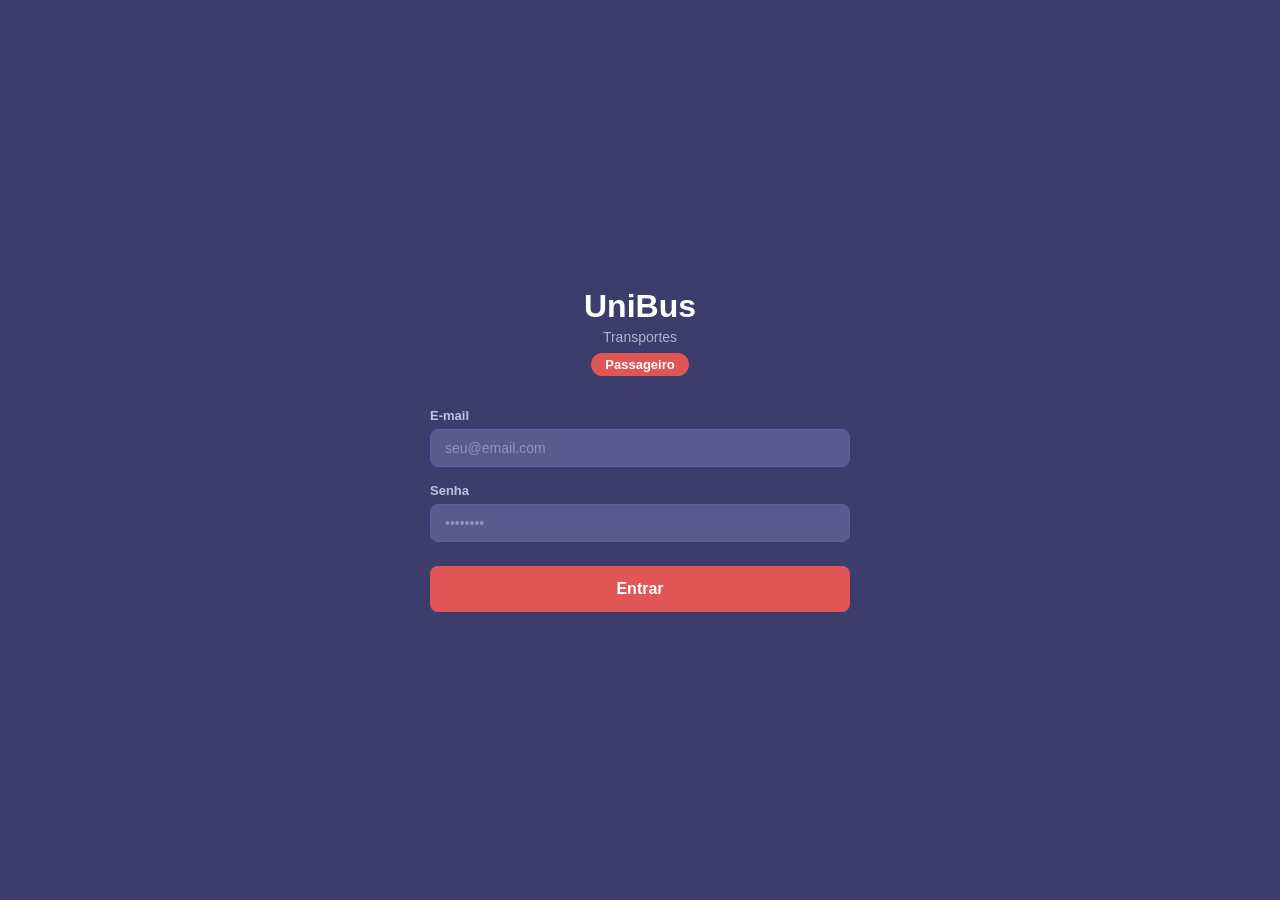
<file: web/passageiro/login.html>
<!DOCTYPE html>
<html lang="pt-BR">
<head>
    <meta charset="UTF-8">
    <meta name="viewport" content="width=device-width, initial-scale=1.0">
    <title>UniBus — Passageiro</title>
    <link rel="stylesheet" href="../css/style.css">
    <style>
        body {
            background-color: #3d3d6b;
            display: flex;
            justify-content: center;
            align-items: center;
            min-height: 100vh;
            padding: 24px;
        }

        .login-mobile {
            width: 100%;
            max-width: 420px;
        }

        .logo-area {
            text-align: center;
            margin-bottom: 32px;
        }

        .logo-area h1 {
            font-size: 32px;
            font-weight: 800;
            color: #fff;
        }

        .logo-area p {
            color: #b0b0d0;
            font-size: 14px;
            margin-top: 4px;
        }

        .role-badge {
            display: inline-block;
            background-color: #e05555;
            color: white;
            padding: 4px 14px;
            border-radius: 20px;
            font-size: 13px;
            font-weight: 600;
            margin-top: 8px;
        }
    </style>
</head>
<body>
    <div class="login-mobile">
        <div class="logo-area">
            <h1>UniBus</h1>
            <p>Transportes</p>
            <span class="role-badge">Passageiro</span>
        </div>

        <div id="alertBox" class="alert alert-error" style="display:none;"></div>

        <div class="form-group">
            <label>E-mail</label>
            <input type="email" id="email" placeholder="seu@email.com">
        </div>

        <div class="form-group">
            <label>Senha</label>
            <input type="password" id="senha" placeholder="••••••••">
        </div>

        <button class="btn btn-danger" style="width:100%; padding:14px; font-size:16px; margin-top:8px;" onclick="login()">
            Entrar
        </button>
    </div>

    <script src="../js/api.js"></script>
    <script>
        if (localStorage.getItem('tokenPassageiro')) {
            window.location.href = 'home.html';
        }

        async function login() {
            const email = document.getElementById('email').value;
            const senha = document.getElementById('senha').value;
            const alertBox = document.getElementById('alertBox');

            alertBox.style.display = 'none';

            if (!email || !senha) {
                alertBox.textContent = 'Preencha todos os campos.';
                alertBox.style.display = 'block';
                return;
            }

            const response = await api.post('/auth/passageiro/login', { email, senha });

            if (!response || !response.ok) {
                alertBox.textContent = 'E-mail ou senha incorretos.';
                alertBox.style.display = 'block';
                return;
            }

            const data = await response.json();
            localStorage.setItem('tokenPassageiro', data.token);
            localStorage.setItem('passageiro', JSON.stringify({
                id: data.id,
                nome: data.nome,
                email: data.email
            }));
            window.location.href = 'home.html';
        }
    </script>
</body>
</html>
</file>
<file: web/css/style.css>
* {
    margin: 0;
    padding: 0;
    box-sizing: border-box;
}

body {
    font-family: 'Segoe UI', sans-serif;
    background-color: #3d3d6b;
    color: #fff;
    min-height: 100vh;
}

.container {
    max-width: 1200px;
    margin: 0 auto;
    padding: 24px;
}

/* Login */
.login-wrapper {
    display: flex;
    justify-content: center;
    align-items: center;
    min-height: 100vh;
}

.login-card {
    background: #4a4a7a;
    padding: 40px;
    border-radius: 16px;
    box-shadow: 0 8px 32px rgba(0,0,0,0.3);
    width: 100%;
    max-width: 400px;
}

.login-card h1 {
    font-size: 28px;
    font-weight: 700;
    color: #fff;
    margin-bottom: 4px;
}

.login-card p {
    color: #b0b0d0;
    margin-bottom: 28px;
    font-size: 14px;
}

/* Forms */
.form-group {
    margin-bottom: 16px;
}

.form-group label {
    display: block;
    font-size: 13px;
    font-weight: 600;
    margin-bottom: 6px;
    color: #c0c0e0;
}

.form-group input,
.form-group select {
    width: 100%;
    padding: 10px 14px;
    border: 1px solid #6060a0;
    border-radius: 8px;
    font-size: 14px;
    outline: none;
    background-color: #5a5a90;
    color: #fff;
    transition: border 0.2s;
}

.form-group input::placeholder {
    color: #9090c0;
}

.form-group input:focus,
.form-group select:focus {
    border-color: #a0a0ff;
}

/* Buttons */
.btn {
    padding: 10px 20px;
    border: none;
    border-radius: 8px;
    font-size: 14px;
    font-weight: 600;
    cursor: pointer;
    transition: opacity 0.2s;
}

.btn:hover { opacity: 0.85; }

.btn-primary {
    background-color: #e05555;
    color: white;
    width: 100%;
    padding: 12px;
    font-size: 15px;
}

.btn-success {
    background-color: #4caf7d;
    color: white;
}

.btn-danger {
    background-color: #e05555;
    color: white;
}

.btn-secondary {
    background-color: #5a5a90;
    color: #fff;
    border: 1px solid #7070b0;
}

.btn-outline {
    background: transparent;
    border: 1px solid #fff;
    color: #fff;
}

/* Navbar */
.navbar {
    background-color: #2d2d55;
    color: white;
    padding: 14px 24px;
    display: flex;
    justify-content: space-between;
    align-items: center;
    box-shadow: 0 2px 10px rgba(0,0,0,0.3);
}

.navbar h2 {
    font-size: 18px;
    font-weight: 700;
    letter-spacing: 0.5px;
}

.navbar span {
    font-size: 13px;
    color: #b0b0d0;
}

.navbar button {
    background: transparent;
    border: 1px solid #7070b0;
    color: white;
    padding: 6px 14px;
    border-radius: 6px;
    cursor: pointer;
    font-size: 13px;
}

/* Cards */
.card {
    background-color: #4a4a7a;
    border-radius: 12px;
    padding: 24px;
    box-shadow: 0 4px 16px rgba(0,0,0,0.2);
    margin-bottom: 20px;
}

.card h2 {
    font-size: 16px;
    font-weight: 600;
    margin-bottom: 16px;
    color: #d0d0f0;
}

/* Table */
.table-wrapper {
    background: #4a4a7a;
    border-radius: 12px;
    padding: 24px;
    box-shadow: 0 4px 16px rgba(0,0,0,0.2);
    margin-top: 24px;
}

.table-wrapper h2 {
    margin-bottom: 16px;
    font-size: 18px;
    color: #fff;
}

table {
    width: 100%;
    border-collapse: collapse;
    font-size: 14px;
}

th {
    text-align: left;
    padding: 10px 12px;
    background-color: #3d3d6b;
    border-bottom: 2px solid #6060a0;
    color: #c0c0e0;
    font-weight: 600;
}

td {
    padding: 10px 12px;
    border-bottom: 1px solid #5a5a90;
    color: #e0e0ff;
}

tr:hover td { background-color: #52527a; }

/* Badge */
.badge {
    padding: 4px 10px;
    border-radius: 20px;
    font-size: 12px;
    font-weight: 600;
}

.badge-success { background-color: #4caf7d; color: #fff; }
.badge-danger  { background-color: #e05555; color: #fff; }
.badge-warning { background-color: #f0a500; color: #fff; }
.badge-info    { background-color: #5a90d0; color: #fff; }

/* Alert */
.alert {
    padding: 12px 16px;
    border-radius: 8px;
    font-size: 13px;
    margin-bottom: 16px;
}

.alert-error   { background-color: #7a2020; color: #ffb0b0; }
.alert-success { background-color: #1a5a35; color: #90ffb0; }

/* Grid */
.grid-2 {
    display: grid;
    grid-template-columns: 1fr 1fr;
    gap: 20px;
}

.grid-3 {
    display: grid;
    grid-template-columns: 1fr 1fr 1fr;
    gap: 20px;
}

/* Stats card */
.stat-card {
    background-color: #4a4a7a;
    border-radius: 12px;
    padding: 20px;
    text-align: center;
    box-shadow: 0 4px 16px rgba(0,0,0,0.2);
}

.stat-card .number {
    font-size: 36px;
    font-weight: 700;
    color: #fff;
}

.stat-card .label {
    font-size: 13px;
    color: #b0b0d0;
    margin-top: 4px;
}

/* Modal */
.modal-overlay {
    display: none;
    position: fixed;
    top: 0; left: 0;
    width: 100%; height: 100%;
    background: rgba(0,0,0,0.5);
    justify-content: center;
    align-items: center;
    z-index: 1000;
}

.modal-overlay.active { display: flex; }

.modal {
    background: #4a4a7a;
    border-radius: 16px;
    padding: 32px;
    width: 100%;
    max-width: 480px;
    box-shadow: 0 8px 32px rgba(0,0,0,0.4);
}

.modal h3 {
    font-size: 18px;
    margin-bottom: 20px;
    color: #fff;
}

.modal-actions {
    display: flex;
    gap: 10px;
    justify-content: flex-end;
    margin-top: 20px;
}

@media (max-width: 768px) {
    .grid-2, .grid-3 { grid-template-columns: 1fr; }
}

.nav-link {
    color: #c0c0e0;
    text-decoration: none;
    font-size: 14px;
    font-weight: 500;
    padding: 6px 12px;
    border-radius: 6px;
    transition: background 0.2s;
}

.nav-link:hover {
    background-color: #3d3d6b;
    color: #fff;
}
</file>
